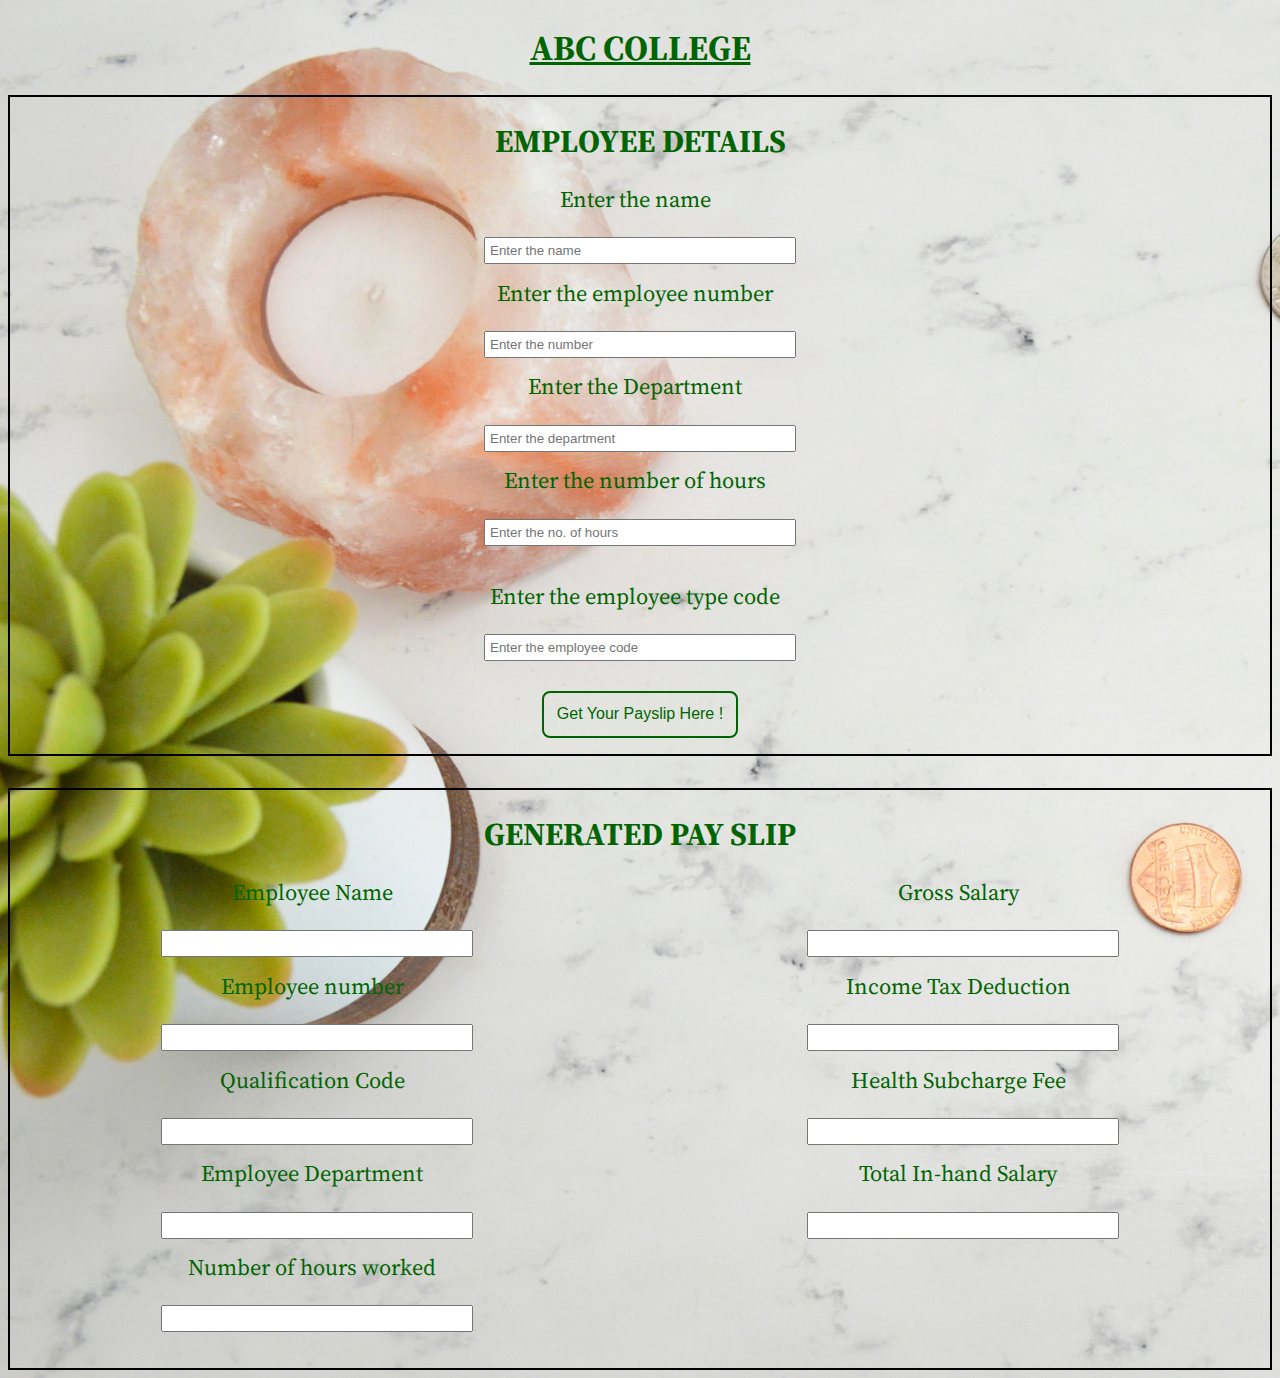
<file: index.html>
<!DOCTYPE html>
<html lang="en">
<head>
    <meta charset="UTF-8">
    <meta name="viewport" content="width=device-width, initial-scale=1.0">
    <title>Payroll Web Application</title>
    <meta http-equiv="X-UA-Compatible" content="ie=edge">
    <meta name="author" content="PRABHJOT SINGH">
    <link rel="stylesheet" href="../css/index.css">
</head>
<body>
    <h1 class="company_name">ABC COLLEGE</h1>
    
    <div class="container">
        <div class="emp_details">
            <h1>EMPLOYEE DETAILS</h1>
            <form>
                <label>Enter the name &nbsp;</label>
                <input type="text" value="" id="name" placeholder="Enter the name">      
                
                
                <label>Enter the employee number &nbsp;</label>
                <input type="text" value="" id="number" placeholder="Enter the number">
                
                
                <label>Enter the Department &nbsp;</label>
                <input type="text" value="" id="department" placeholder="Enter the department">
                
                
                <label>Enter the number of hours &nbsp;</label>
                <input type="text" value="" id="work_hours" placeholder="Enter the no. of hours"><br>
                
                
                <label>Enter the employee type code &nbsp;</label>
                <input type="text" value="" id="emp_code" placeholder="Enter the employee code">
                
                
                <button type="button" value="" id="type">Get Your Payslip Here !</button>
            </form>
        </div>
        
        <div class="payroll_details">
            <h1>GENERATED PAY SLIP</h1>
            <form>
                <section id="displayed_content">

                    <div class="emp_details1">

                    <label>Employee Name &nbsp;</label>
                    <input type="text" value="" id="displayed_name" placeholder="">      

                    <label>Employee number &nbsp;</label>
                    <input type="text" value="" id="displayed_number" placeholder="">

                    <label>Qualification Code &nbsp;</label>
                    <input type="text" value="" id="displayed_qualif_code" placeholder="">

                    <label>Employee Department &nbsp;</label>
                    <input type="text" value="" id="displayed_department" placeholder="">

                    <label>Number of hours worked &nbsp;</label>
                    <input type="text" value="" id="displayed_work_hours" placeholder=""><br>
                    
                    </div>

                    <div class="emp_details2">

                    <label> Gross Salary &nbsp;</label>
                    <input type="text" value="" id="displayed_gross_sal" placeholder="">

                    <label>Income Tax Deduction &nbsp;</label>
                    <input type="text" value="" id="displayed_income_tax" placeholder="">

                    <label>Health Subcharge Fee &nbsp;</label>
                    <input type="text" value="" id="displayed_health_fee" placeholder="">

                    <label>Total In-hand Salary &nbsp;</label>
                    <input type="text" value="" id="displayed_total_sal" placeholder="">

                    </div>
                </section>
            </form>

        </div>
    </div>
<script src="js/index.js"></script>
</body>
</html>
</file>
<file: css/index.css>
@import url('https://fonts.googleapis.com/css?family=Source+Serif+Pro&display=swap');

html{
    font-family: 'Source Serif Pro', serif;
}

body{
    background-image: url("../img/background.jpg");
    background-size: cover;
    color: darkgreen;
    text-align: center;
}


label{
    font-size: 1.4em;
    display: block;
    padding-bottom: 1em;
}

input{
    width: 300px;
    padding: 0.3em;
    margin: auto;
    display: block;
    margin-bottom: 1em;
}

button{
    background: transparent;
    border: 2px solid darkgreen;
    padding: 0.8em;
    color: darkgreen;
    cursor: pointer;
    border-radius: 0.5em;
    transition: ease-in-out 0.9s ease;
    margin: 1em 0em;
    font-size: 1em;
}

button:hover{
    background-color: darkgreen;
    color: white;
}


.company_name{
    font-size: 2.2em;
    font-weight: bold;
    text-decoration: underline;    
}

.container{
    display: grid;
    grid-template-columns: 1fr ;
    grid-gap: 2em;
}

.emp_details,.payroll_details{
    border: 2px solid black
}

#displayed_content{
    display: grid;
    grid-template-columns: 1fr 1fr;
    grid-gap: 2em;
}

@media only screen and (max-width: 48em) {
    
    .container{
        display: grid;
        grid-template-columns: 1fr ;
        grid-gap: 1em;
    }    

    #displayed_content {

        display: block;
        margin-bottom: 1em;
    }
  }
</file>
